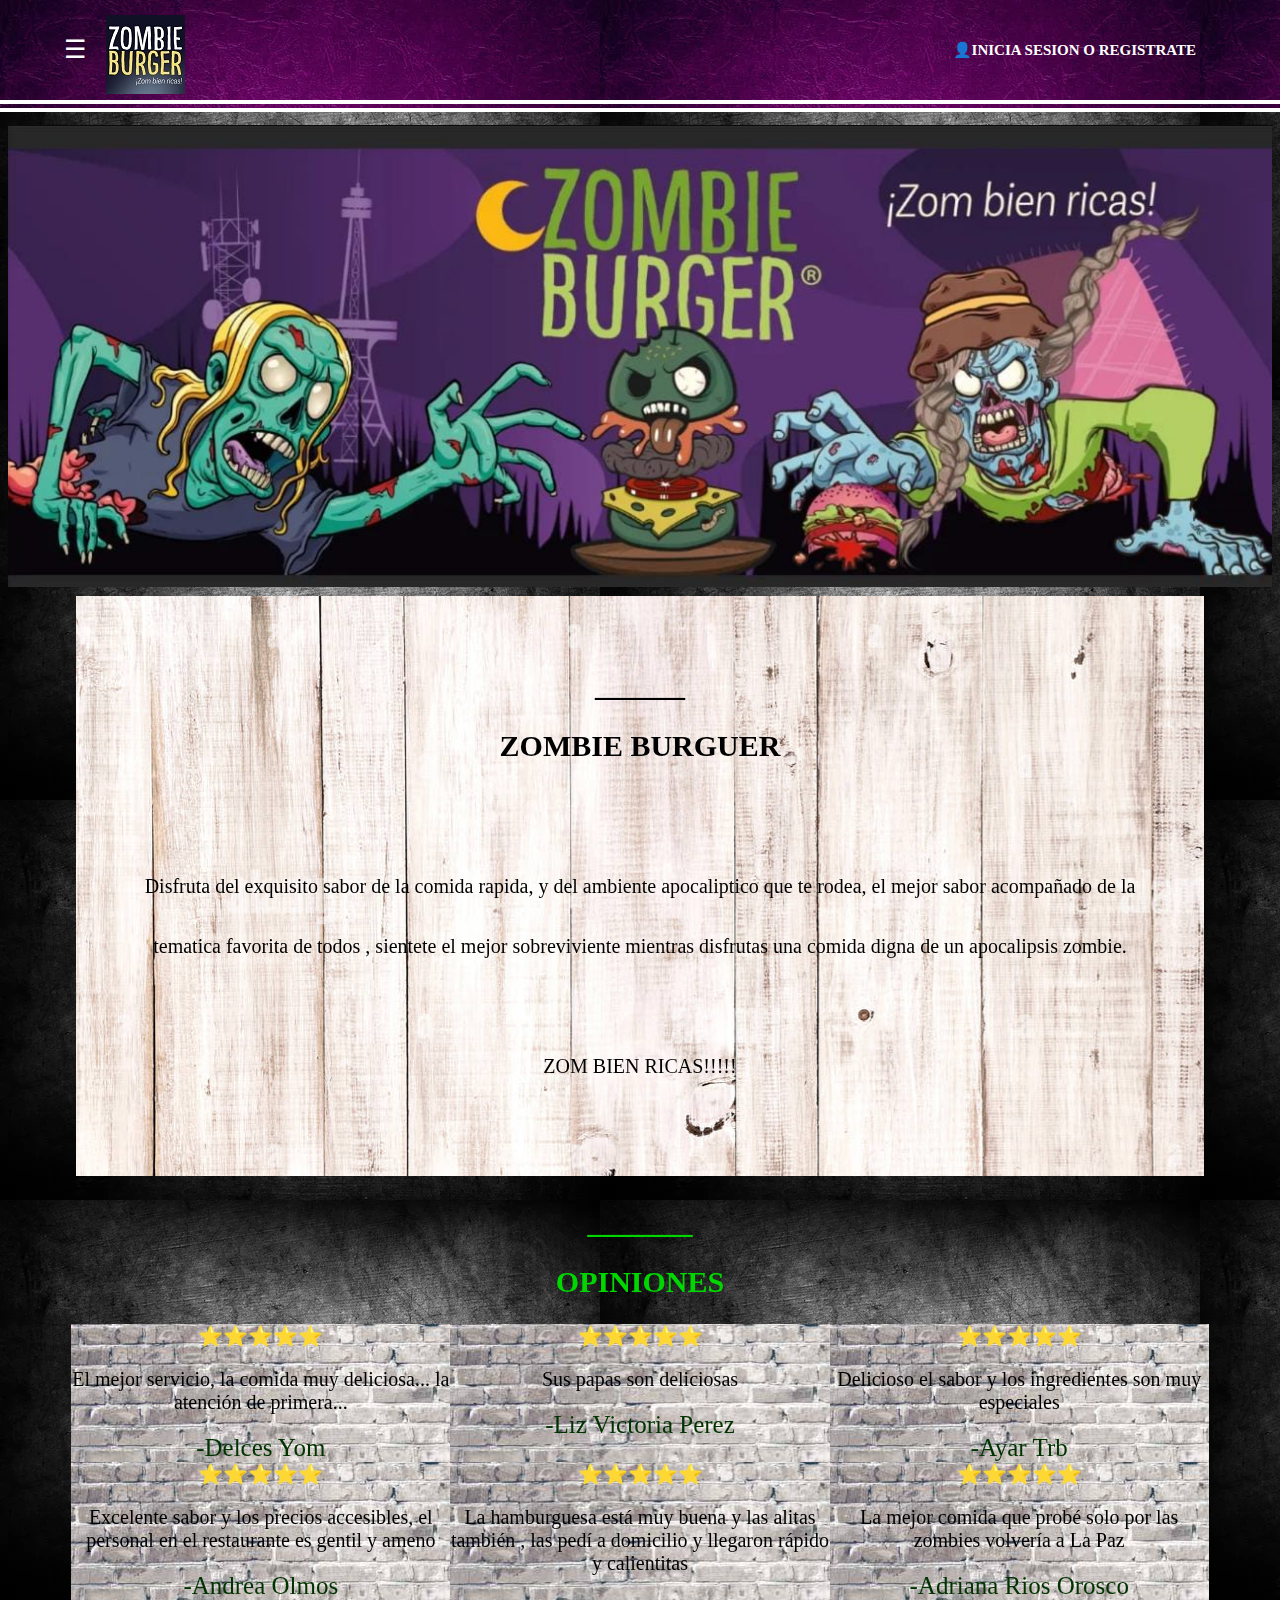
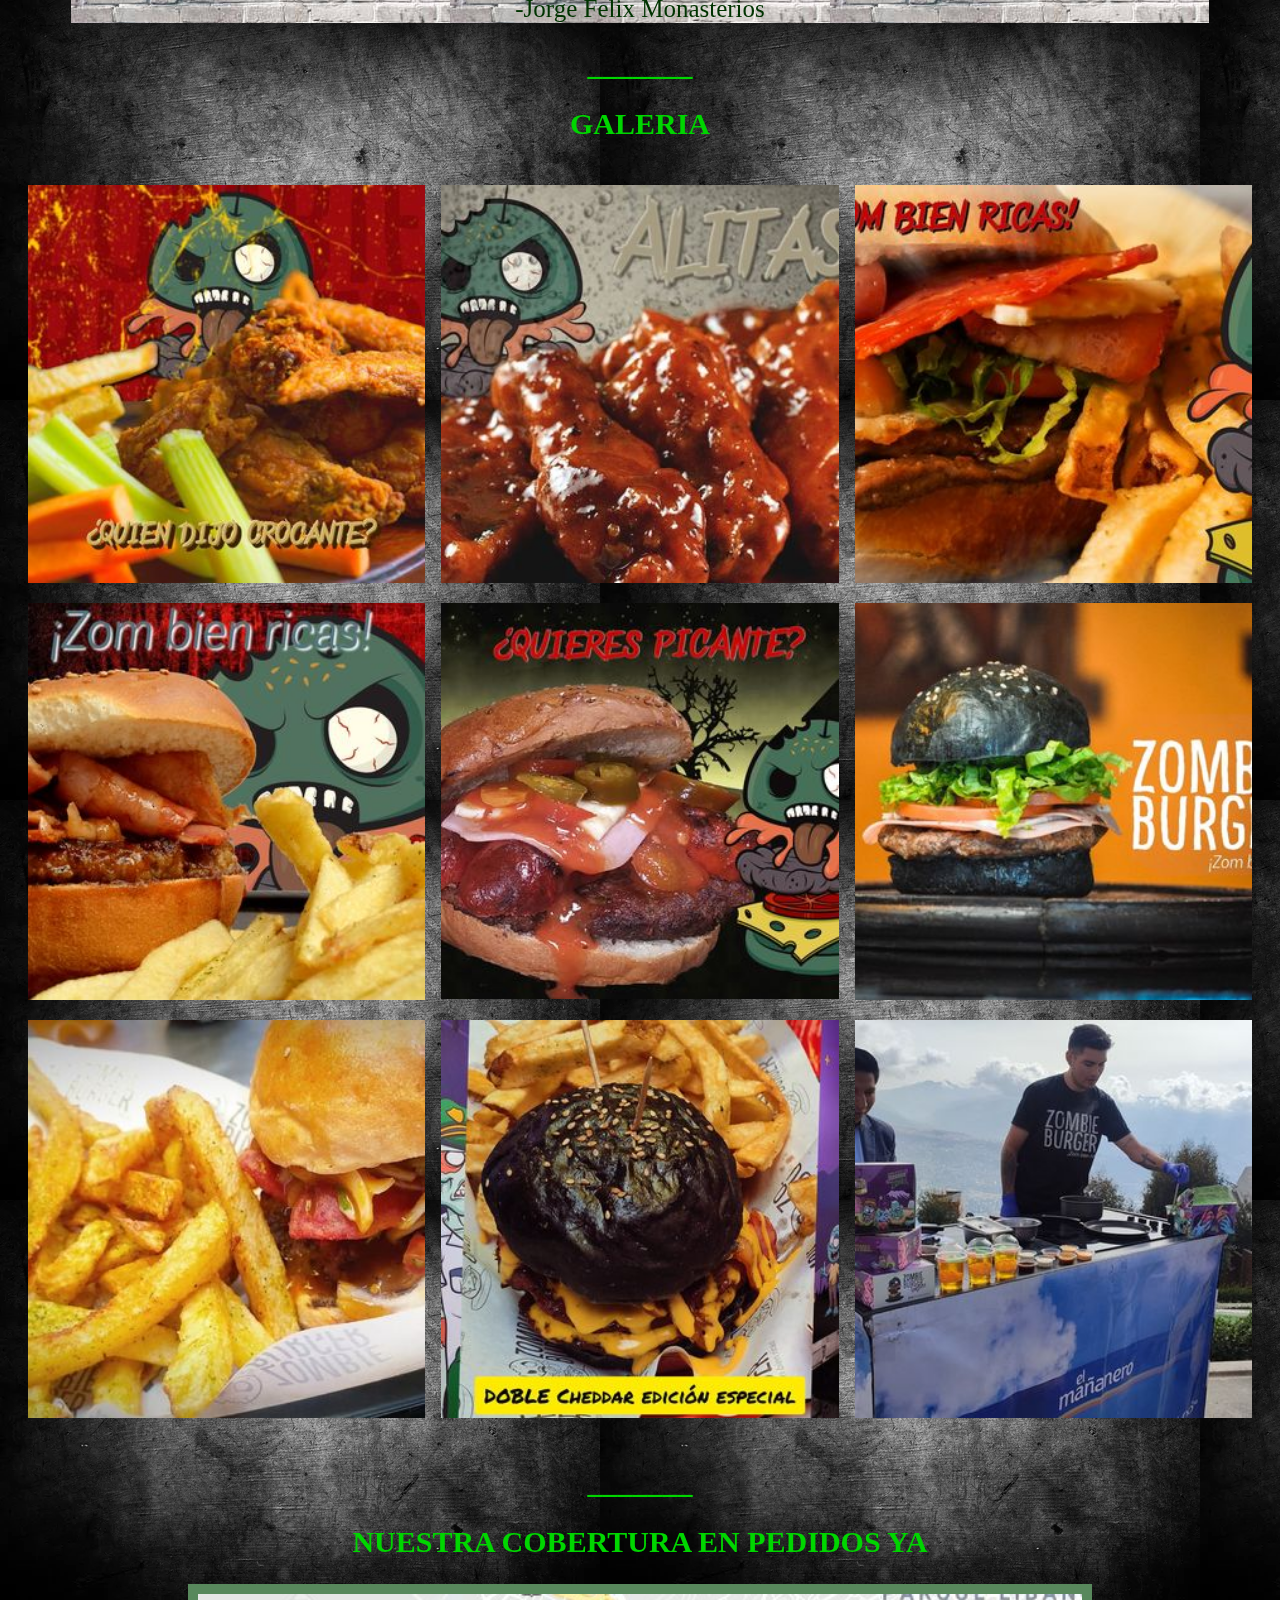
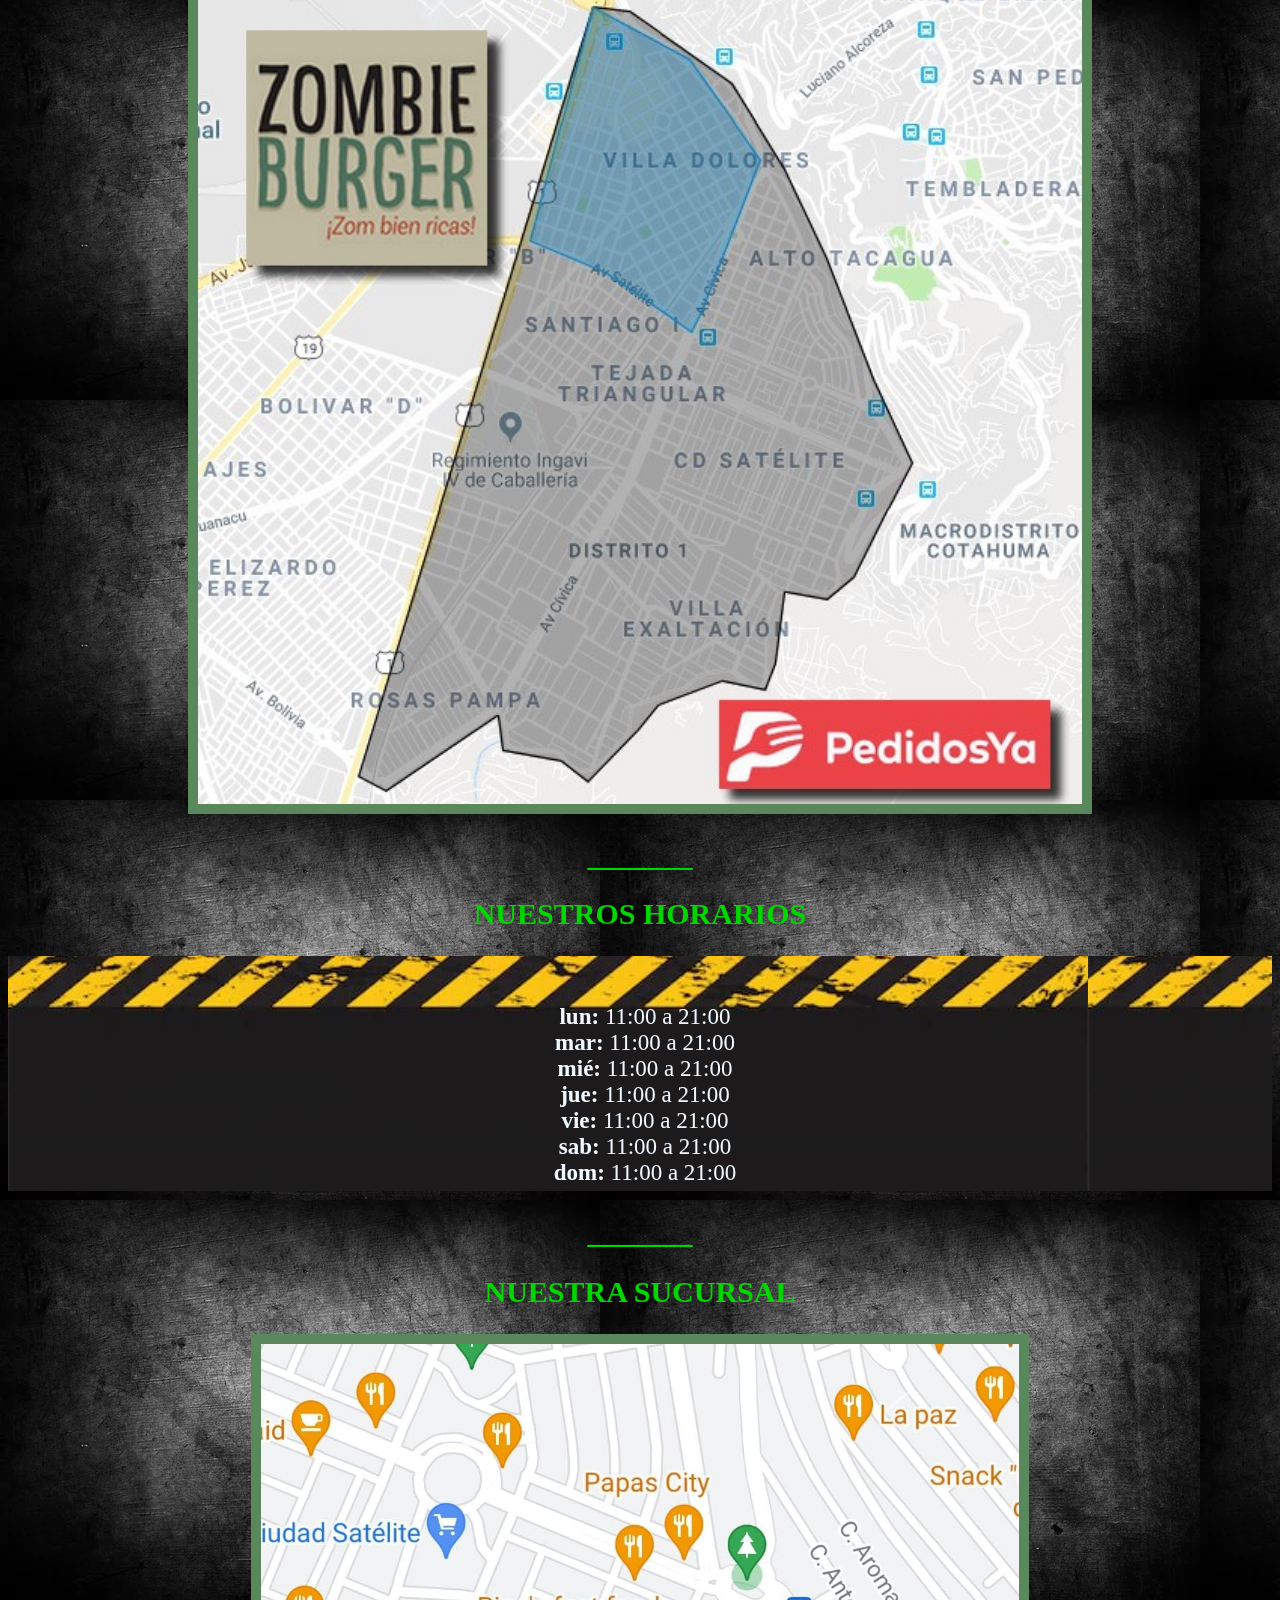
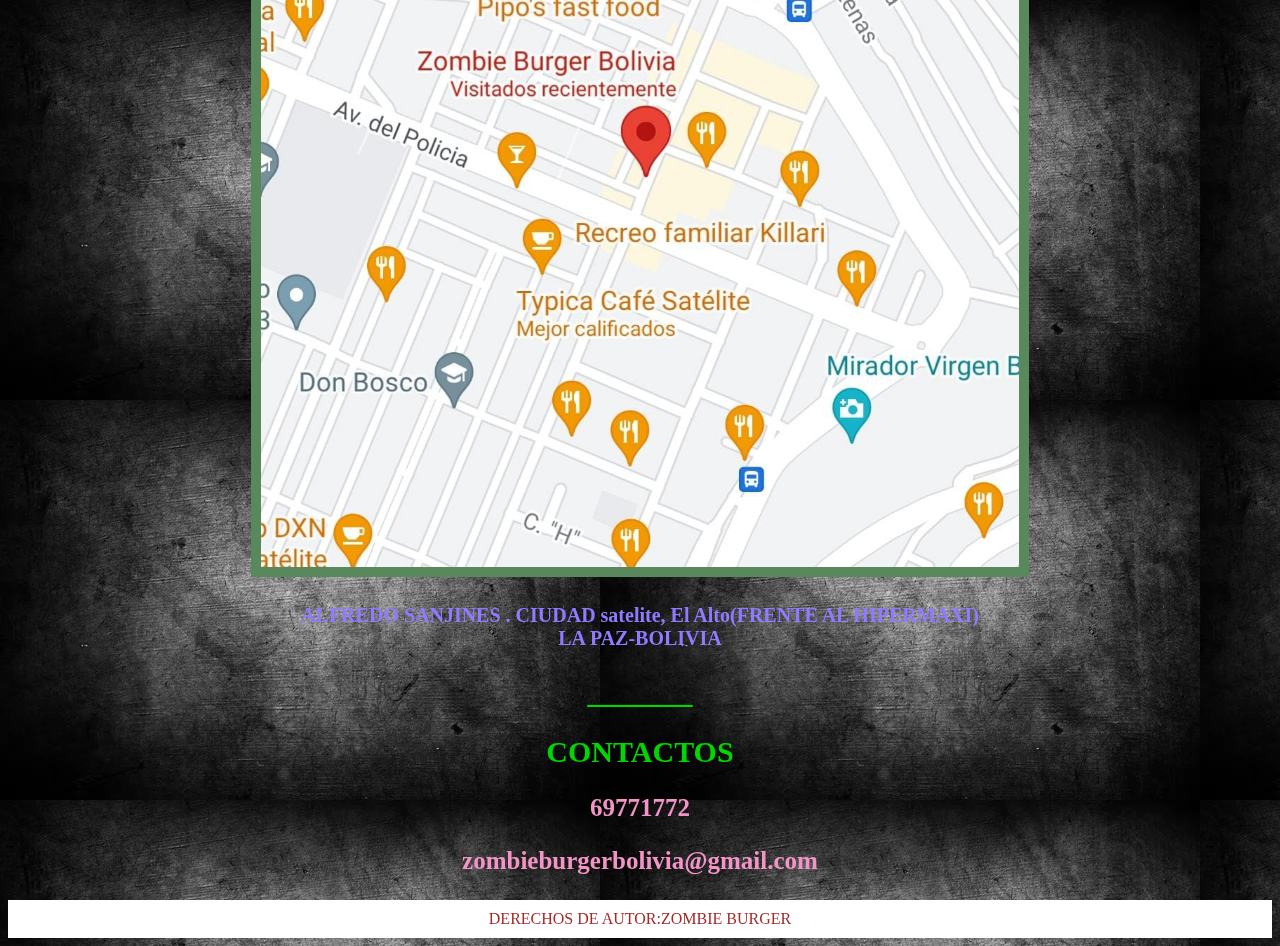
<file: index.html>
<!DOCTYPE html>
<html lang="es">
<head>
	<meta charset="UTF-8">
	<meta http-equiv="X-UA-Compatible" content="IE=edge">
    <meta name="viewport" content="width=device-width, initial-scale=1.0">
	<title>ZOMBIE BURGUER</title>
	<link rel="stylesheet" href="nave.css">
    <link rel="stylesheet" href="estil.css">
	<link rel="stylesheet" href="grid.css">
</head>
<body>
	<header class="header">
		<div class="container">
		<div class="btn-menu">
			<label for="btn-menu">☰</label>
		</div>
			<div class="logo">
				<h1><a href="#"><img src="it.jpg"></a></h1>
			</div>
                <nav class="menu">
				<a href="index1.html"><strong>👤INICIA SESION O REGISTRATE</strong></a>
			</nav>
		</div>
	</header>
	<div class="capa"></div>
<input type="checkbox" id="btn-menu">
<div class="container-menu">
	<div class="cont-menu">
		<nav>
			<a href="#SO">SOBRE NOSOTROS</a>
			<a href="#OP">OPINIONES</a>
			<a href="#GA">GALERIA</a>
			<a href="#NCEP">NUESTRA COBERTURA EN PEDIDOS YA</a>
            <a href="#HDA">HORARIOS DE ATENCION</a>
            <a href="#NS">NUESTRA SUCURSAL</a>
            <a href="#CO">CONTACTOS</a>
		</nav>
		<label for="btn-menu">✖️</label>
	</div>
</div>

<img src="titu.jpg" width="100%">
<a id="SO"></a>
  <div class="contenedor">
	 <div><strong>______</strong><br/>
	  <strong>ZOMBIE BURGUER</strong><br/>
	   <br/>
	      <p>Disfruta del exquisito sabor de la comida rapida, y del ambiente
			apocaliptico que te rodea, el mejor sabor acompañado de la tematica favorita de todos 
			, sientete el mejor sobreviviente mientras disfrutas una comida digna de un
			apocalipsis zombie. <br/>
	  <br/>
	      ZOM BIEN RICAS!!!!!</p></div>
  </div>
<a id="OP"></a>
<h2>_______</h2>
  <h2>OPINIONES</h2>
     <div class="cont">
		    <div>⭐⭐⭐⭐⭐<br/>
			<p>El mejor servicio, la comida muy deliciosa... la atención de primera...</p>
			<span class="ote">-Delces Yom</span></div>
			<div>⭐⭐⭐⭐⭐<br/>
			<p>Sus papas son deliciosas</p>
			<span class="ote">-Liz Victoria Perez </span></div>
			<div>⭐⭐⭐⭐⭐<br/>
			<p>Delicioso el sabor y los ingredientes son muy especiales</p>
			<span class="ote">-Ayar Trb</span></div>
			<div>⭐⭐⭐⭐⭐<br/>
			<p>Excelente sabor y los precios accesibles, el personal en el restaurante es gentil y ameno</p>
			<span class="ote">-Andrea Olmos</span></div>
			<div>⭐⭐⭐⭐⭐<br/>
			<p>La hamburguesa está muy buena y las alitas también , las pedí a domicilio y llegaron rápido y calientitas</p>
			<span class="ote">-Jorge Felix Monasterios</span></div>
			<div>⭐⭐⭐⭐⭐<br/>
			<p>La mejor comida que probé solo por las zombies volvería  a La Paz</p>
			<span class="ote">-Adriana Rios Orosco</span></div>
		</div>
     </div>
<a id="GA"></a>
<h2>_______</h2>
 <h2>GALERIA</h2>
   <div class="conteni">
	    <div><img src="1.jpg" style="width: 100%;"></div>
		<div><img src="2.jpg" style="width: 100%;"></div>
		<div><img src="3.jpg" style="width: 100%;"></div>
		<div><img src="4.jpg" style="width: 100%;"></div>
		<div><img src="5.jpg" style="width: 100%;"></div>
		<div><img src="6.jpg" style="width: 100%;"></div>
		<div><img src="7.jpg" style="width: 100%;"></div>
		<div><img src="8.jpg" style="width: 100%;"></div>
		<div><img src="9.jpg" style="width: 100%;"></div>
   </div>
<a id="NCEP"></a>
  <h2>_______</h2>
  <h2>NUESTRA COBERTURA EN PEDIDOS YA</h2>
  <img src="COVER.jpg" class="centrar" style="width:70%;">
<a id="HDA"></a>
   <h2>_______</h2>
   <h2>NUESTROS HORARIOS</h2>
     <div class="contenidoho">
      <div><b>lun:</b>   11:00 a 21:00<br/>
	     <b>mar:</b>   11:00 a 21:00<br/>
	     <b>mié:</b>   11:00 a 21:00<br/>
	     <b>jue:</b>   11:00 a 21:00<br/>
	     <b>vie:</b>   11:00 a 21:00<br/>
	     <b>sab:</b>   11:00 a 21:00<br/>
	     <b>dom:</b>   11:00 a 21:00
      </div>
	</div>
<a id="NS"></a>
  <h2>_______</h2>
  <h2>NUESTRA SUCURSAL</h2>
  <img src="ubica.jpg" class="centrar" style="width:60%;">
  <h4>ALFREDO SANJINES . CIUDAD satelite, El Alto(FRENTE AL HIPERMAXI)<br/>
       LA PAZ-BOLIVIA</h4>
<a id="CO"></a>
 <h2>_______</h2>
 <h2>CONTACTOS</h2>
  <h3>69771772</h3>
  <h3>zombieburgerbolivia@gmail.com</h3>

<footer>DERECHOS DE AUTOR:ZOMBIE BURGER</footer>
</body>
</html>
</file>
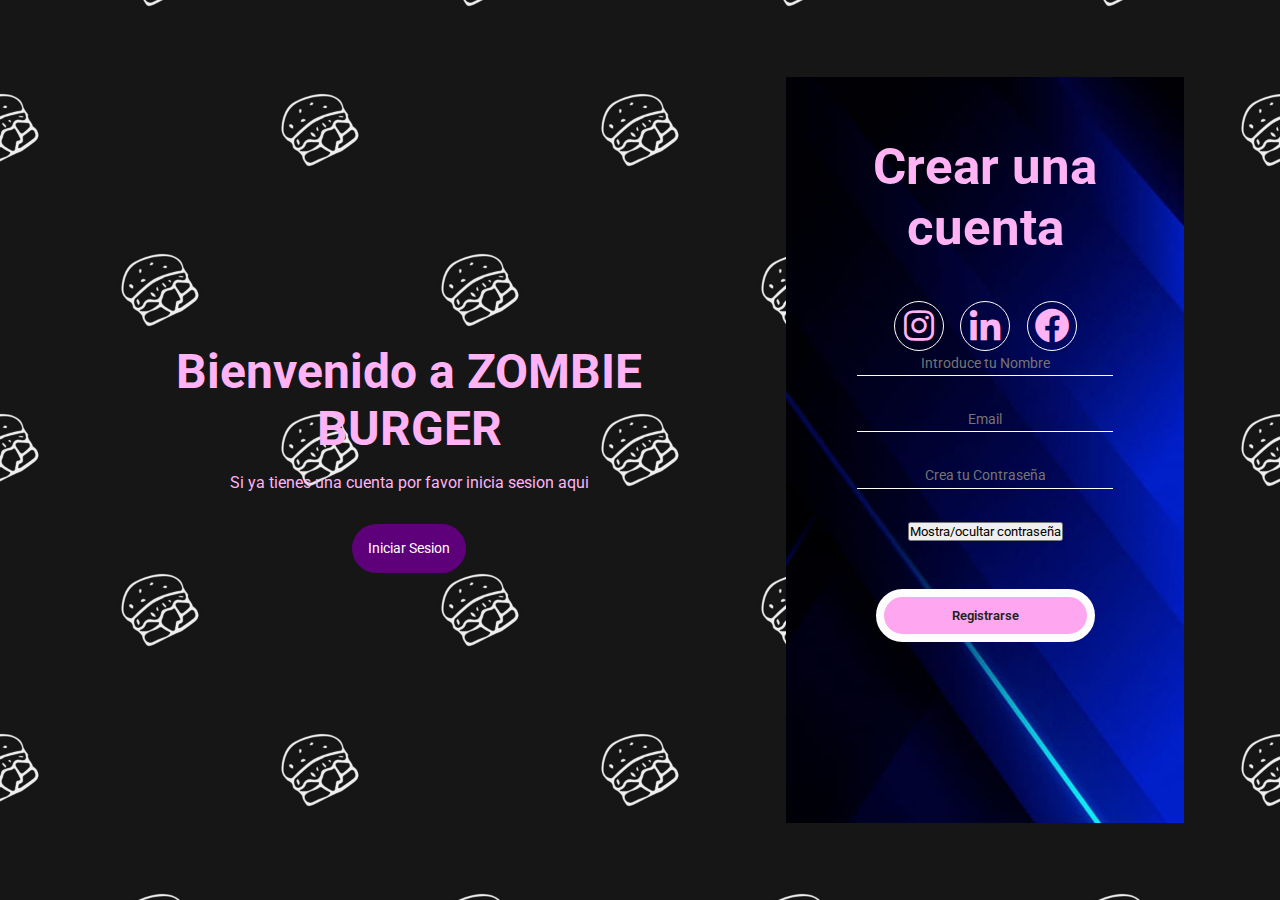
<file: index1.html>
<!DOCTYPE html>
<html lang="en">

<head>
    <meta charset="UTF-8">
    <meta http-equiv="X-UA-Compatible" content="IE=edge">
    <meta name="viewport" content="width=device-width, initial-scale=1.0">
    <link rel="stylesheet" href="style.css">
    <link rel="preconnect" href="https://fonts.googleapis.com">
    <link rel="preconnect" href="https://fonts.gstatic.com" crossorigin>
    <link href="https://fonts.googleapis.com/css2?family=Roboto:wght@400;700&display=swap" rel="stylesheet">
    <link href='https://unpkg.com/boxicons@2.1.1/css/boxicons.min.css' rel='stylesheet'>
    <title>Bienvenido a mi Formulario</title>
</head>

<body>
    <div class="container-form sign-up">
        <div class="welcome-back">
            <div class="message">
                <h2>Bienvenido a ZOMBIE BURGER</h2>
                <p>Si ya tienes una cuenta por favor inicia sesion aqui</p>
                <button class="sign-up-btn">Iniciar Sesion</button>
            </div>
        </div>
        <form class="formulario">
            <h2 class="create-account">Crear una cuenta</h2>
            <div class="iconos">
                <div class="border-icon">
                    <i class='bx bxl-instagram'></i>
                </div>
                <div class="border-icon">
                    <i class='bx bxl-linkedin' ></i>
                </div>
                <div class="border-icon">
                    <i class='bx bxl-facebook-circle' ></i>
                </div>
            </div>
            <input type="text" id="no" placeholder="Introduce tu Nombre">
            <input type="email" id="em" placeholder="Email">
            <input type="password" id="Input" name="password" placeholder="Crea tu Contraseña">
            <button type="button" id="Eye">Mostra/ocultar contraseña</button>
            <input type="button" value="Registrarse" onclick="validar();">
        </form>
    </div>
    <div class="container-form sign-in">
        <form class="formulario">
            <h2 class="create-account">Iniciar Sesion</h2>
            <div class="iconos">
                <div class="border-icon">
                    <i class='bx bxl-instagram'></i>
                </div>
                <div class="border-icon">
                    <i class='bx bxl-linkedin' ></i>
                </div>
                <div class="border-icon">
                    <i class='bx bxl-facebook-circle' ></i>
                </div>
            </div>
            <p class="cuenta-gratis"><a href="#">¿Olvidaste tu contraseña?</a></p>
            <input type="email" id="tr2" placeholder="Email">
            <input type="password" id="ini" name="password" placeholder="Introduce tu contraseña">
            <button type="button" id="tv">Mostrar/ocultar contraseña</button>
            <input type="button" value="Iniciar Sesion" onclick="valu();">
        </form>
        <div class="welcome-back">
            <div class="message">
                <h2>Bienvenido de nuevo</h2>
                <p>Si aun no tienes una cuenta por favor registrese aqui</p>
                <button class="sign-in-btn">Registrarse</button>
            </div>
        </div>
    </div>
    <script src="script.js"></script>
</body>

</html>
</file>
<file: nave.css>
body{
    background: url(fond.jpg);
    background-size: 100vm 100vh;

}
.capa{
    position: fixed;
    width: 100%;
    height: 100vh;
    z-index: -1;
    top: 0;left: 0;
}

.header{
    width: 100%;
    height: 100px;
    position: fixed;
    top: 0;left: 0;
    background: url(fa.jpg);
    border-bottom: 12px double #ffffff;
}
.container{
    width: 90%;
    max-width: 1200px;
    margin: auto;
}
.container .btn-menu, .logo{
    float: left;
    line-height:100px;
}
.container .btn-menu label{
    color: white;
    font-size: 25px;
    cursor: pointer;
}
.logo h1{
    color: green;
    font-weight: 400;
    font-size: 22px;
    margin-left: 20px;
}
.container .menu{
    float: right;
    line-height: 100px;
}
.container .menu a{
    display: inline-block;
    padding: 15px;
    line-height: normal;
    text-decoration: none;
    color: white;
    transition: all 0.3s ease;
    border-bottom: 2px solid transparent;
    font-size: 15px;
    margin-right: 5px;
}
.container .menu a:hover{
    border-bottom: 2px solid #c7c7c7;
    padding-bottom: 5px;
}

#btn-menu{
    display: none;
}
.container-menu{
    position: relative;
    background: rgba(0,0,0,0.5);
    width: 100%;
    height: 13vh;
    top: 0;left: 0;
    transition: all 500ms ease;
    opacity: 0;
    visibility: hidden;
}
#btn-menu:checked ~ .container-menu{
    opacity: 1;
    visibility: visible;
}
.cont-menu{
    width: 100%;
    max-width: 250px;
    background: url(fu.jpg);
    height: 100vh;
    position: fixed;
    transition: all 500ms ease;
    transform: translateX(-100%);
}
#btn-menu:checked ~ .container-menu .cont-menu{
    transform: translateX(0%);
}
.cont-menu nav{
    transform: translateY(15%);
}
.cont-menu nav a{
    display: block;
    text-decoration: none;
    padding: 20px;
    color: rgb(250, 174, 250);
    border-left: 5px solid transparent;
    transition: all 400ms ease;
    font-family: cursive;
}
.cont-menu nav a:hover{
    border-left: 5px solid rgb(77, 0, 77);
    background: #3d3d3d;
}
.cont-menu label{
    position: absolute;
    right: 5px;
    top: 10px;
    color: green;
    cursor: pointer;
    font-size: 18px;
}
</file>
<file: estil.css>
select{
    background-color: rgb(218, 183, 252);
    font-family: cursive;
    border: 3px groove rgb(0, 61, 0);
    color: black;
    padding-top: 7px;
    padding-bottom: 7px;
}
.ote{
    font-size: 25px;
    color: rgb(0, 51, 0);
    font-family: fantasy;
}
h2{
    font-size: 30px;
    color: rgb(0, 214, 0);
    text-align: center;
    font-family: cursive;
}
p{
    color: black;
    font-family: fantasy;
    font-size: 20px;
}
.centrar {
    display: block;
    margin-left: auto;
    margin-right: auto;
    border: 10px solid rgb(88, 136, 92);
}
h4{
    text-align: center;
    color: rgb(143, 123, 255);
    font-size: 20px;
    font-family: cursive;
}
h3{
    font-size: 25px;
    text-align: center;
    color: rgb(243, 148, 199);
    font-family: cursive;
}
footer{
    background: white;
    color: brown;
    padding-bottom: 10px;
    padding-top: 10px;
    text-align: center;
    border-bottom: rgb(255, 146, 103);
}
</file>
<file: grid.css>
.contenedor{
    display: block;
    grid-template-columns: auto;
    grid-gap: 1em;
    grid-template-rows: minmax(20px auto);
    padding: 5px;
    display: flex;
    align-items: start;
    margin-left: 5%;
    margin-right: 5%;
}
.contenedor div{
    background: url(fi.jpg);
    color: rgb(0, 0, 0);
    padding: 2em;
    font-size: 30px;
    line-height: 200%;
    text-align: center;
    font-family: fantasy;
}
.cont{
    display: grid;
    grid-template-columns: auto auto auto;
    margin-left: 5%;
    margin-right: 5%;
}
.cont div{
    color: rgb(64, 1, 66);
    text-align: center;
    font-size: 20px;
    background: url(to.jpg);
}
.conteni{
    grid-template-columns: auto auto auto;
    display: grid;
    align-items: start;
    grid-gap: 1em;
    grid-template-rows: minmax(10px auto);
    padding: 20px;
}
.conteni div:hover{
    border: 7px solid green;
}
.contenidoho{
    background: url(nada.jpg);
    background-repeat: repeat;
    text-align: center;
    padding: 48px 20px 5px 30px;
}
.contenidoho div{
     color: aliceblue;
     font-size: 23px;
     font-family: cursive;
}
</file>
<file: style.css>
* {
    margin: 0;
    padding: 0;
    box-sizing: border-box;
    font-family: 'Roboto', sans-serif;
}

body {
    height: 100vh;
    display: flex;
    align-items: center;
    justify-content: center;
    background-image: url(ham.jpg);
    background-position: center;
    background-repeat: no-repeat;
    background-size: cover;
    color: rgb(255, 179, 245);
}
a{
    color: aqua;

}

.container-form {
    width: 90%;
    height: 90vh;
    display: flex;
    justify-content: space-around;
    transition:  all .5s ease-out;
}

.welcome-back {
    display: flex;
    align-items: center;
    text-align: center;
}

.message {
    padding: 1rem;
}

.message h2 {
    font-size: 3rem;
    padding: 1rem 0;
}

.message button {
    padding: 1rem;
    font-weight: 400;
    background-color: #5e007a;
    border-radius: 2rem;
    border: none;
    outline: none;
    cursor: pointer;
    font-size: .9rem;
    margin-top: 2rem;
    transition: all .3s ease-in;
    color: #fff;
}

.message button:hover {
    background-color: #024700;
}

.formulario {
    width: 400px;
    padding: 1rem;
    margin: 2rem;
    background: url(hol.jpg);
    text-align: center;
}

.create-account {
    padding: 2.7rem 0;
    font-size: 3.2rem;
}

.iconos {
    width: 200px;
    display: flex;
    justify-content: space-around;
    margin: auto;
}

.border-icon {
    height: 20px;
    width: 20px;
    display: flex;
    align-items: center;
    justify-content: center;
    padding: 1.5rem;
    border: groove thin rgb(255, 255, 255);
    border-radius: 50%;
    font-size: 2.5rem;
    transition: all .3s ease-in;
}

.border-icon:hover {
    background-color: #037203;
    cursor: pointer;
}

.cuenta-gratis {
    padding: 2rem 0;
}

.formulario input {
    width: 70%;
    display: block;
    margin: auto;
    margin-bottom: 2rem;
    background-color: transparent;
    border: none;
    border-bottom: white thin solid;
    text-align: center;
    outline: none;
    padding: .2rem 0;
    font-size: .9rem;
    color: white;
}

.formulario input[type="button"] {
    width: 60%;
    margin: auto;
    border: solid 8px rgb(253, 253, 253);
    padding: .7rem;
    border-radius: 2rem;
    background-color: rgb(255, 166, 240);
    font-weight: 600;
    margin-top: 3rem;
    font-size: .8rem;
    cursor: pointer;
    color: #222;
}

.sign-in {
    position: absolute;
    opacity: 0;
    visibility: hidden;
}

.sign-in.active {
    opacity: 1;
    visibility: visible;
}

.sign-up.active {
    position: absolute;
    opacity: 0;
    visibility: hidden;
}
</file>
